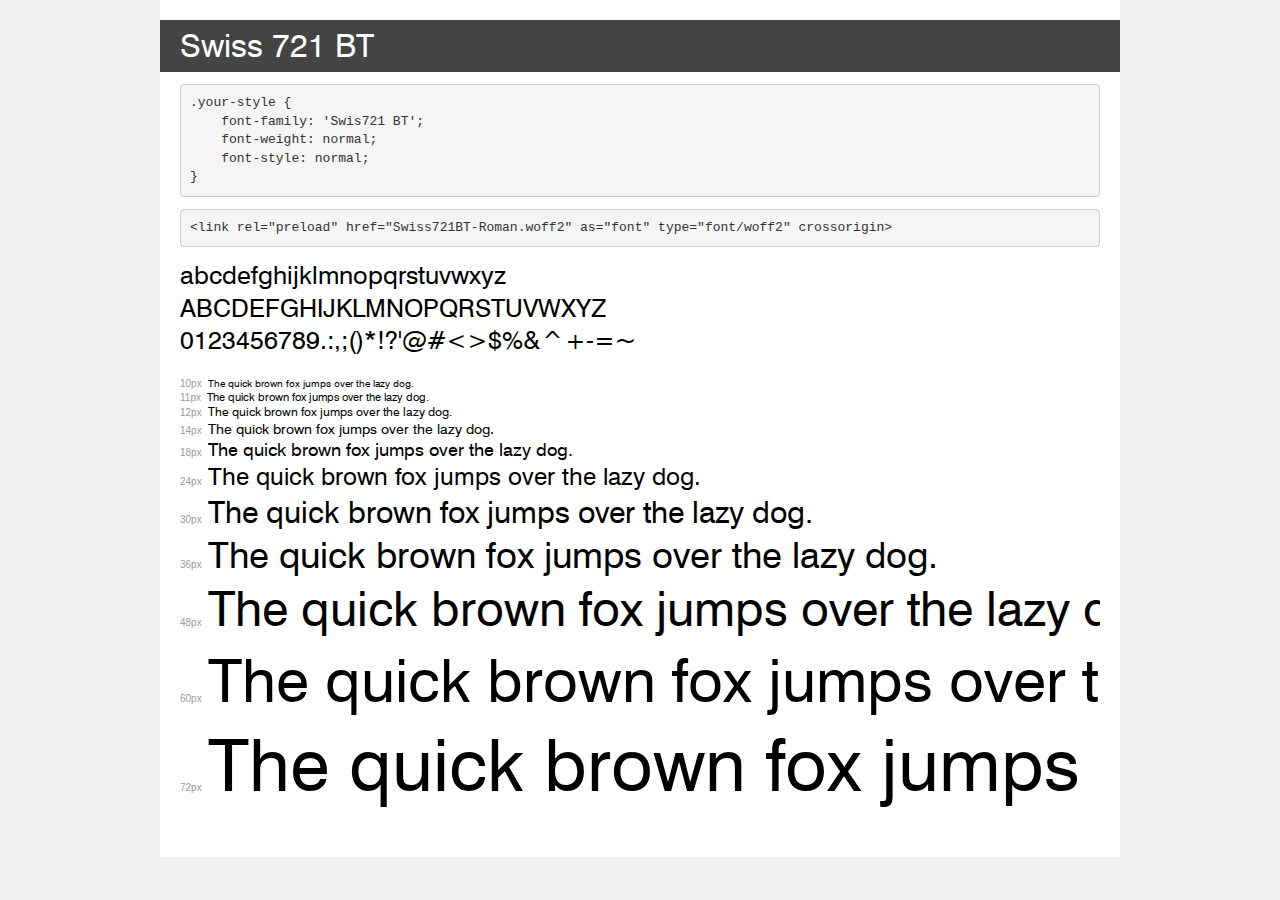
<file: fonts/demo.html>
<!DOCTYPE html>
<html lang="en">
<head>
    <meta charset="utf-8">
    <meta http-equiv="X-UA-Compatible" content="IE=edge">
    <meta name="viewport" content="width=device-width, initial-scale=1">
    <meta name="robots" content="noindex, noarchive">
    <meta name="format-detection" content="telephone=no">
    <title>Transfonter demo</title>
    <link href="stylesheet.css" rel="stylesheet">
    <style>
        /*
        http://meyerweb.com/eric/tools/css/reset/
        v2.0 | 20110126
        License: none (public domain)
        */
        html, body, div, span, applet, object, iframe,
        h1, h2, h3, h4, h5, h6, p, blockquote, pre,
        a, abbr, acronym, address, big, cite, code,
        del, dfn, em, img, ins, kbd, q, s, samp,
        small, strike, strong, sub, sup, tt, var,
        b, u, i, center,
        dl, dt, dd, ol, ul, li,
        fieldset, form, label, legend,
        table, caption, tbody, tfoot, thead, tr, th, td,
        article, aside, canvas, details, embed,
        figure, figcaption, footer, header, hgroup,
        menu, nav, output, ruby, section, summary,
        time, mark, audio, video {
            margin: 0;
            padding: 0;
            border: 0;
            font-size: 100%;
            font: inherit;
            vertical-align: baseline;
        }
        /* HTML5 display-role reset for older browsers */
        article, aside, details, figcaption, figure,
        footer, header, hgroup, menu, nav, section {
            display: block;
        }
        body {
            line-height: 1;
        }
        ol, ul {
            list-style: none;
        }
        blockquote, q {
            quotes: none;
        }
        blockquote:before, blockquote:after,
        q:before, q:after {
            content: '';
            content: none;
        }
        table {
            border-collapse: collapse;
            border-spacing: 0;
        }
        /* demo styles */
        body {
            background: #f0f0f0;
            color: #000;
        }
        .page {
            background: #fff;
            width: 920px;
            margin: 0 auto;
            padding: 20px 20px 0 20px;
            overflow: hidden;
        }
        .font-container {
            overflow-x: auto;
            overflow-y: hidden;
            margin-bottom: 40px;
            line-height: 1.3;
            white-space: nowrap;
            padding-bottom: 5px;
        }
        h1 {
            position: relative;
            background: #444;
            font-size: 32px;
            color: #fff;
            padding: 10px 20px;
            margin: 0 -20px 12px -20px;
        }
        .letters {
            font-size: 25px;
            margin-bottom: 20px;
        }
        .s10:before {
            content: '10px';
        }
        .s11:before {
            content: '11px';
        }
        .s12:before {
            content: '12px';
        }
        .s14:before {
            content: '14px';
        }
        .s18:before {
            content: '18px';
        }
        .s24:before {
            content: '24px';
        }
        .s30:before {
            content: '30px';
        }
        .s36:before {
            content: '36px';
        }
        .s48:before {
            content: '48px';
        }
        .s60:before {
            content: '60px';
        }
        .s72:before {
            content: '72px';
        }
        .s10:before, .s11:before, .s12:before, .s14:before,
        .s18:before, .s24:before, .s30:before, .s36:before,
        .s48:before, .s60:before, .s72:before {
            font-family: Arial, sans-serif;
            font-size: 10px;
            font-weight: normal;
            font-style: normal;
            color: #999;
            padding-right: 6px;
        }
        pre {
            display: block;
            padding: 9px;
            margin: 0 0 12px;
            font-family: Monaco, Menlo, Consolas, "Courier New", monospace;
            font-size: 13px;
            line-height: 1.428571429;
            color: #333;
            font-weight: normal;
            font-style: normal;
            background-color: #f5f5f5;
            border: 1px solid #ccc;
            overflow-x: auto;
            border-radius: 4px;
        }
        /* responsive */
        @media (max-width: 959px) {
            .page {
                width: auto;
                margin: 0;
            }
        }
    </style>
</head>
<body>
<div class="page">
    <div class="demo">
        <h1 style="font-family: 'Swis721 BT'; font-weight: normal; font-style: normal;">Swiss 721 BT</h1>
        <pre title="Usage">.your-style {
    font-family: 'Swis721 BT';
    font-weight: normal;
    font-style: normal;
}</pre>
        <pre title="Preload (optional)">
&lt;link rel=&quot;preload&quot; href=&quot;Swiss721BT-Roman.woff2&quot; as=&quot;font&quot; type=&quot;font/woff2&quot; crossorigin&gt;</pre>
        <div class="font-container" style="font-family: 'Swis721 BT'; font-weight: normal; font-style: normal;">
            <p class="letters">
                abcdefghijklmnopqrstuvwxyz<br>
ABCDEFGHIJKLMNOPQRSTUVWXYZ<br>
                0123456789.:,;()*!?'@#&lt;&gt;$%&^+-=~
            </p>
            <p class="s10" style="font-size: 10px;">The quick brown fox jumps over the lazy dog.</p>
            <p class="s11" style="font-size: 11px;">The quick brown fox jumps over the lazy dog.</p>
            <p class="s12" style="font-size: 12px;">The quick brown fox jumps over the lazy dog.</p>
            <p class="s14" style="font-size: 14px;">The quick brown fox jumps over the lazy dog.</p>
            <p class="s18" style="font-size: 18px;">The quick brown fox jumps over the lazy dog.</p>
            <p class="s24" style="font-size: 24px;">The quick brown fox jumps over the lazy dog.</p>
            <p class="s30" style="font-size: 30px;">The quick brown fox jumps over the lazy dog.</p>
            <p class="s36" style="font-size: 36px;">The quick brown fox jumps over the lazy dog.</p>
            <p class="s48" style="font-size: 48px;">The quick brown fox jumps over the lazy dog.</p>
            <p class="s60" style="font-size: 60px;">The quick brown fox jumps over the lazy dog.</p>
            <p class="s72" style="font-size: 72px;">The quick brown fox jumps over the lazy dog.</p>
        </div>
    </div>

</div>
</body>
</html>
</file>
<file: fonts/stylesheet.css>
@font-face {
    font-family: 'Swis721 BT';
    src: url('Swiss721BT-Roman.woff2') format('woff2'),
        url('Swiss721BT-Roman.woff') format('woff');
    font-weight: normal;
    font-style: normal;
    font-display: swap;
}
</file>
